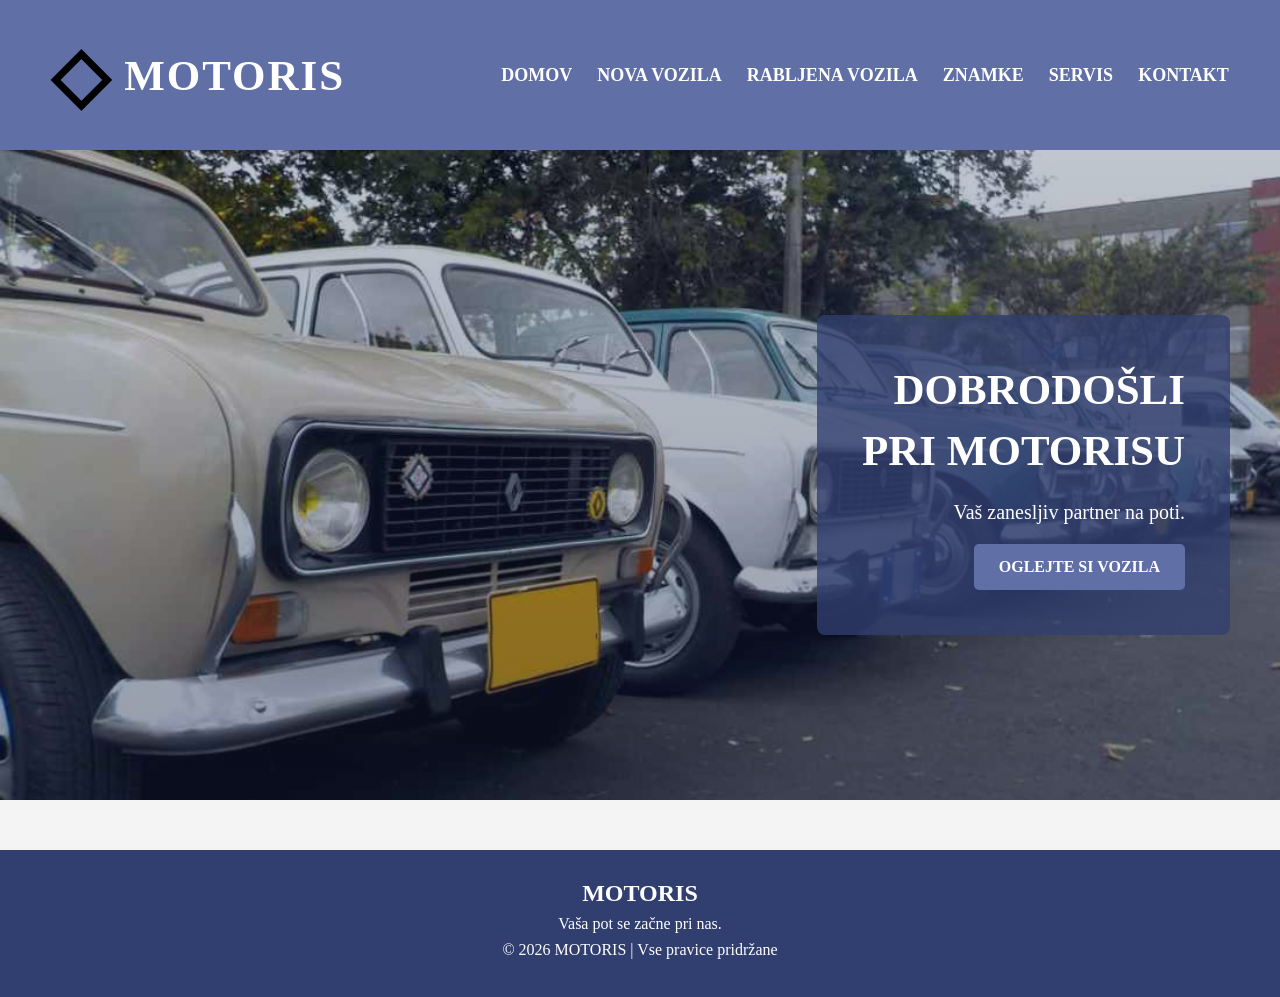
<file: avto/index.html>
<!DOCTYPE html>
<html lang="sl">
<head>
    <meta charset="UTF-8">
    <meta name="viewport" content="width=device-width, initial-scale=1.0">
    <title>MOTORIS - Domov</title>
    <link rel="stylesheet" href="style.css">
</head>
<body>

<header>
    <div class="logo">
        <div class="simbol">◇</div>
        <h1>MOTORIS</h1>
    </div>

    <nav>
        <a href="index.html">DOMOV</a>
        <a href="nova-vozila.html">NOVA VOZILA</a>
        <a href="rabljena-vozila.html">RABLJENA VOZILA</a>
        <a href="znamke.html">ZNAMKE</a>
        <a href="servis.html">SERVIS</a>
        <a href="kontakt.html">KONTAKT</a>
    </nav>
</header>

<section class="hero">
    <div class="hero-content">
        <h2>DOBRODOŠLI<br>PRI MOTORISU</h2>
        <p>Vaš zanesljiv partner na poti.</p>
        <a href="nova-vozila.html" class="btn">OGLEJTE SI VOZILA</a>
    </div>
</section>

<footer>
    <h2>MOTORIS</h2>
    <p>Vaša pot se začne pri nas.</p>
    <p>© 2026 MOTORIS | Vse pravice pridržane</p>
</footer>

</body>
</html>
</file>
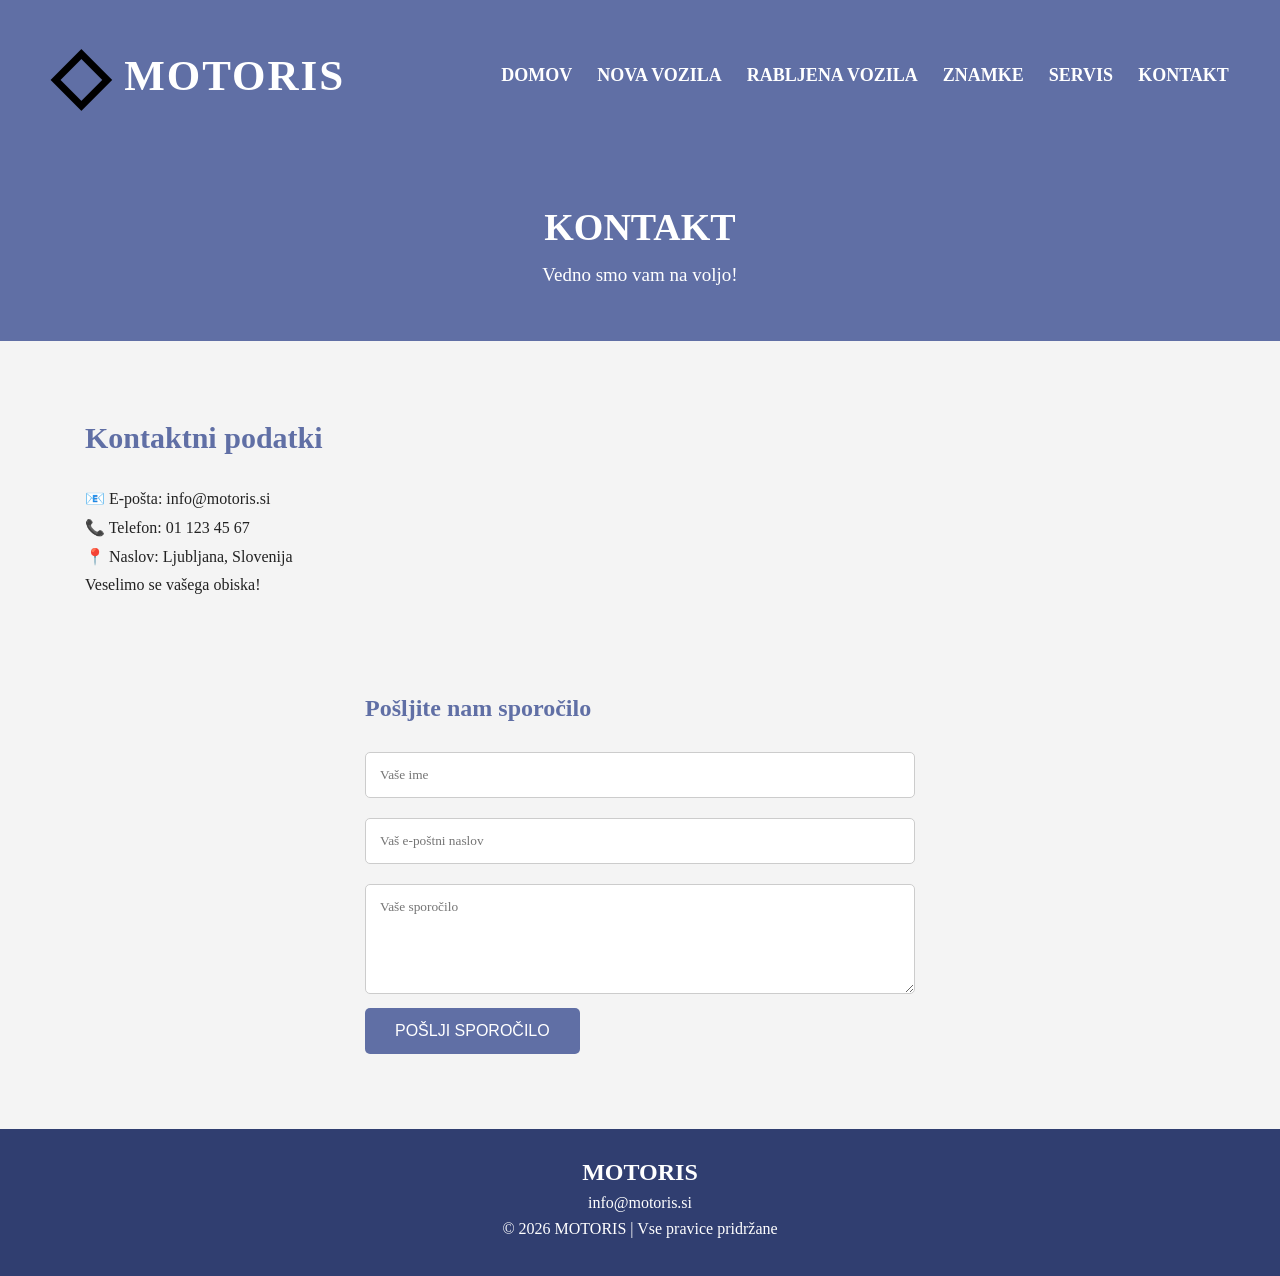
<file: avto/kontakt.html>
<!DOCTYPE html>
<html lang="sl">
<head>
    <meta charset="UTF-8">
    <meta name="viewport" content="width=device-width, initial-scale=1.0">
    <title>Kontakt - MOTORIS</title>
    <link rel="stylesheet" href="style.css">
</head>
<body>

<header>
    <div class="logo">
        <div class="simbol">◇</div>
        <h1>MOTORIS</h1>
    </div>
    <nav>
        <a href="index.html">DOMOV</a>
        <a href="nova-vozila.html">NOVA VOZILA</a>
        <a href="rabljena-vozila.html">RABLJENA VOZILA</a>
        <a href="znamke.html">ZNAMKE</a>
        <a href="servis.html">SERVIS</a>
        <a href="kontakt.html">KONTAKT</a>
    </nav>
</header>

<section class="naslov">
    <h2>KONTAKT</h2>
    <p>Vedno smo vam na voljo!</p>
</section>

<div class="vsebina">
    <div class="besedilo">
        <h2>Kontaktni podatki</h2>
        <p>📧 E-pošta: info@motoris.si</p>
        <p>📞 Telefon: 01 123 45 67</p>
        <p>📍 Naslov: Ljubljana, Slovenija</p>
        <p>Veselimo se vašega obiska!</p>
    </div>
</div>

<form>
    <h2>Pošljite nam sporočilo</h2>

    <input type="text" placeholder="Vaše ime" required>

    <input type="email" placeholder="Vaš e-poštni naslov" required>

    <textarea rows="5" placeholder="Vaše sporočilo" required></textarea>

    <button type="button">POŠLJI SPOROČILO</button>
</form>

<footer>
    <h2>MOTORIS</h2>
    <p>info@motoris.si</p>
    <p>© 2026 MOTORIS | Vse pravice pridržane</p>
</footer>

</body>
</html>
</file>
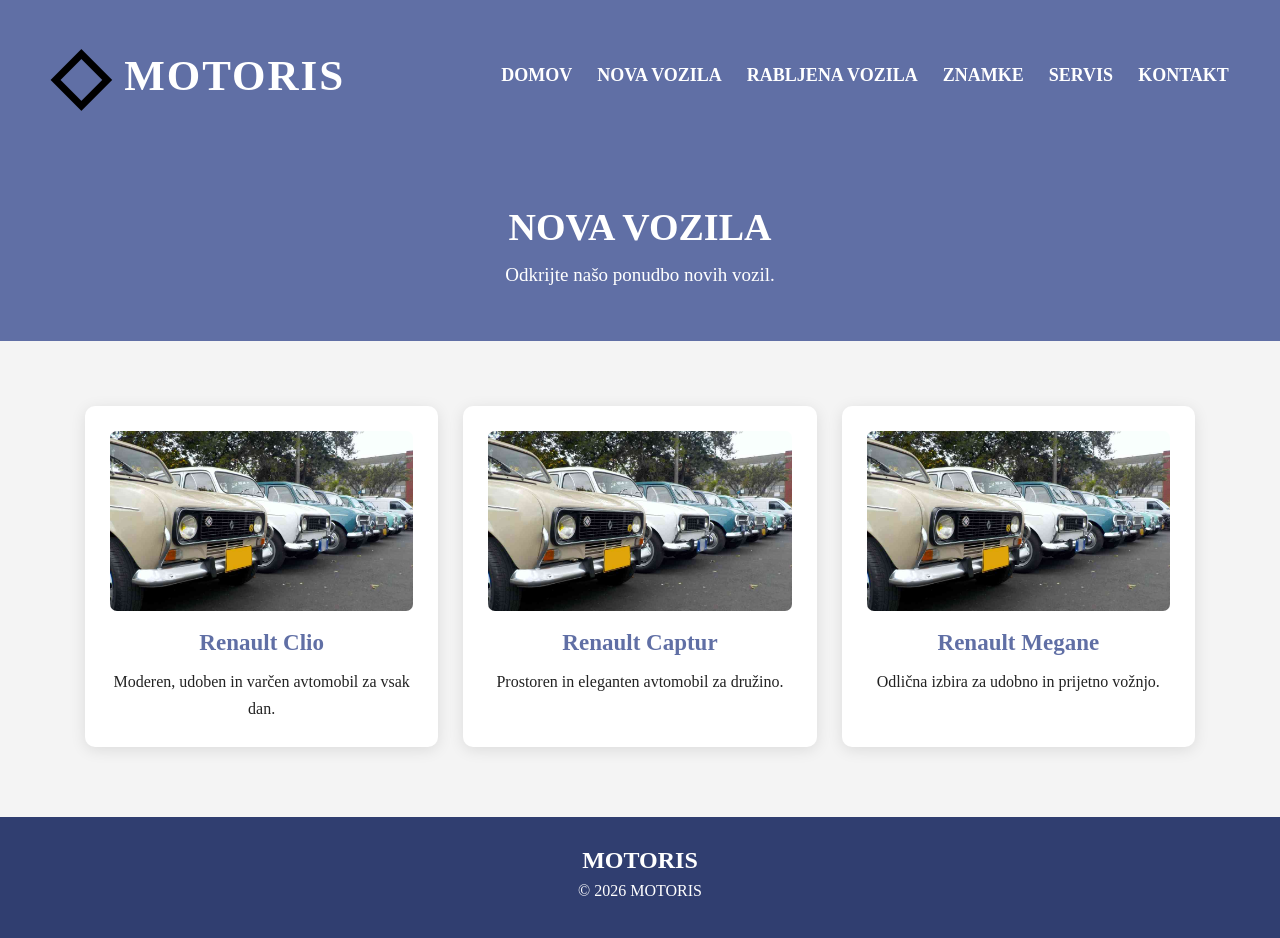
<file: avto/nova-vozila.html>
<!DOCTYPE html>
<html lang="sl">
<head>
    <meta charset="UTF-8">
    <meta name="viewport" content="width=device-width, initial-scale=1.0">
    <title>Nova vozila - MOTORIS</title>
    <link rel="stylesheet" href="style.css">
</head>
<body>

<header>
    <div class="logo">
        <div class="simbol">◇</div>
        <h1>MOTORIS</h1>
    </div>
    <nav>
        <a href="index.html">DOMOV</a>
        <a href="nova-vozila.html">NOVA VOZILA</a>
        <a href="rabljena-vozila.html">RABLJENA VOZILA</a>
        <a href="znamke.html">ZNAMKE</a>
        <a href="servis.html">SERVIS</a>
        <a href="kontakt.html">KONTAKT</a>
    </nav>
</header>

<section class="naslov">
    <h2>NOVA VOZILA</h2>
    <p>Odkrijte našo ponudbo novih vozil.</p>
</section>

<div class="kartice">

    <div class="kartica">
        <img src="avtomobili.jpg" alt="Novo vozilo">
        <h3>Renault Clio</h3>
        <p>Moderen, udoben in varčen avtomobil za vsak dan.</p>
    </div>

    <div class="kartica">
        <img src="avtomobili.jpg" alt="Novo vozilo">
        <h3>Renault Captur</h3>
        <p>Prostoren in eleganten avtomobil za družino.</p>
    </div>

    <div class="kartica">
        <img src="avtomobili.jpg" alt="Novo vozilo">
        <h3>Renault Megane</h3>
        <p>Odlična izbira za udobno in prijetno vožnjo.</p>
    </div>

</div>

<footer>
    <h2>MOTORIS</h2>
    <p>© 2026 MOTORIS</p>
</footer>

</body>
</html>
</file>
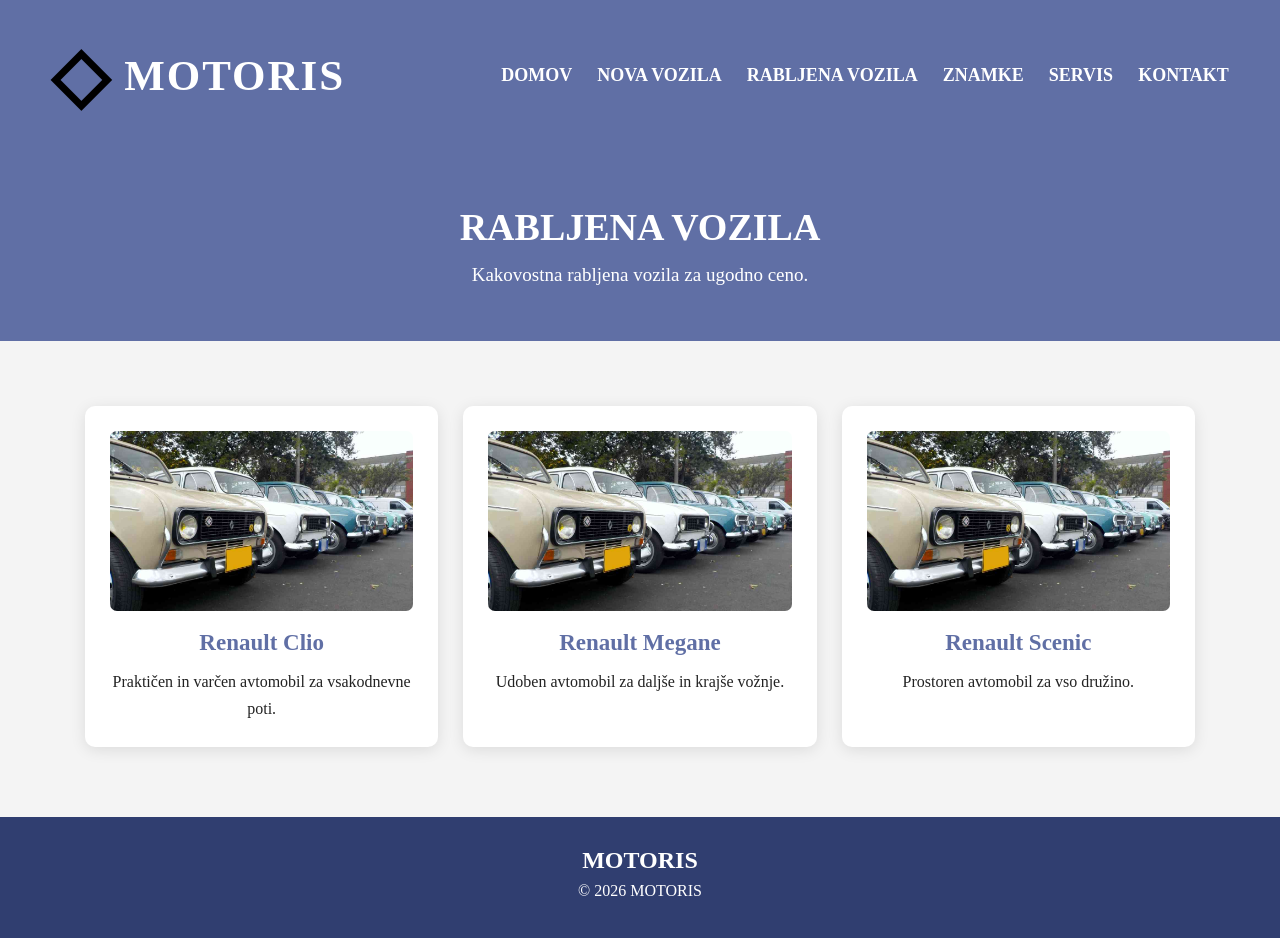
<file: avto/rabljena-vozila.html>
<!DOCTYPE html>
<html lang="sl">
<head>
    <meta charset="UTF-8">
    <meta name="viewport" content="width=device-width, initial-scale=1.0">
    <title>Rabljena vozila - MOTORIS</title>
    <link rel="stylesheet" href="style.css">
</head>
<body>

<header>
    <div class="logo">
        <div class="simbol">◇</div>
        <h1>MOTORIS</h1>
    </div>
    <nav>
        <a href="index.html">DOMOV</a>
        <a href="nova-vozila.html">NOVA VOZILA</a>
        <a href="rabljena-vozila.html">RABLJENA VOZILA</a>
        <a href="znamke.html">ZNAMKE</a>
        <a href="servis.html">SERVIS</a>
        <a href="kontakt.html">KONTAKT</a>
    </nav>
</header>

<section class="naslov">
    <h2>RABLJENA VOZILA</h2>
    <p>Kakovostna rabljena vozila za ugodno ceno.</p>
</section>

<div class="kartice">

    <div class="kartica">
        <img src="avtomobili.jpg" alt="Rabljeno vozilo">
        <h3>Renault Clio</h3>
        <p>Praktičen in varčen avtomobil za vsakodnevne poti.</p>
    </div>

    <div class="kartica">
        <img src="avtomobili.jpg" alt="Rabljeno vozilo">
        <h3>Renault Megane</h3>
        <p>Udoben avtomobil za daljše in krajše vožnje.</p>
    </div>

    <div class="kartica">
        <img src="avtomobili.jpg" alt="Rabljeno vozilo">
        <h3>Renault Scenic</h3>
        <p>Prostoren avtomobil za vso družino.</p>
    </div>

</div>

<footer>
    <h2>MOTORIS</h2>
    <p>© 2026 MOTORIS</p>
</footer>

</body>
</html>
</file>
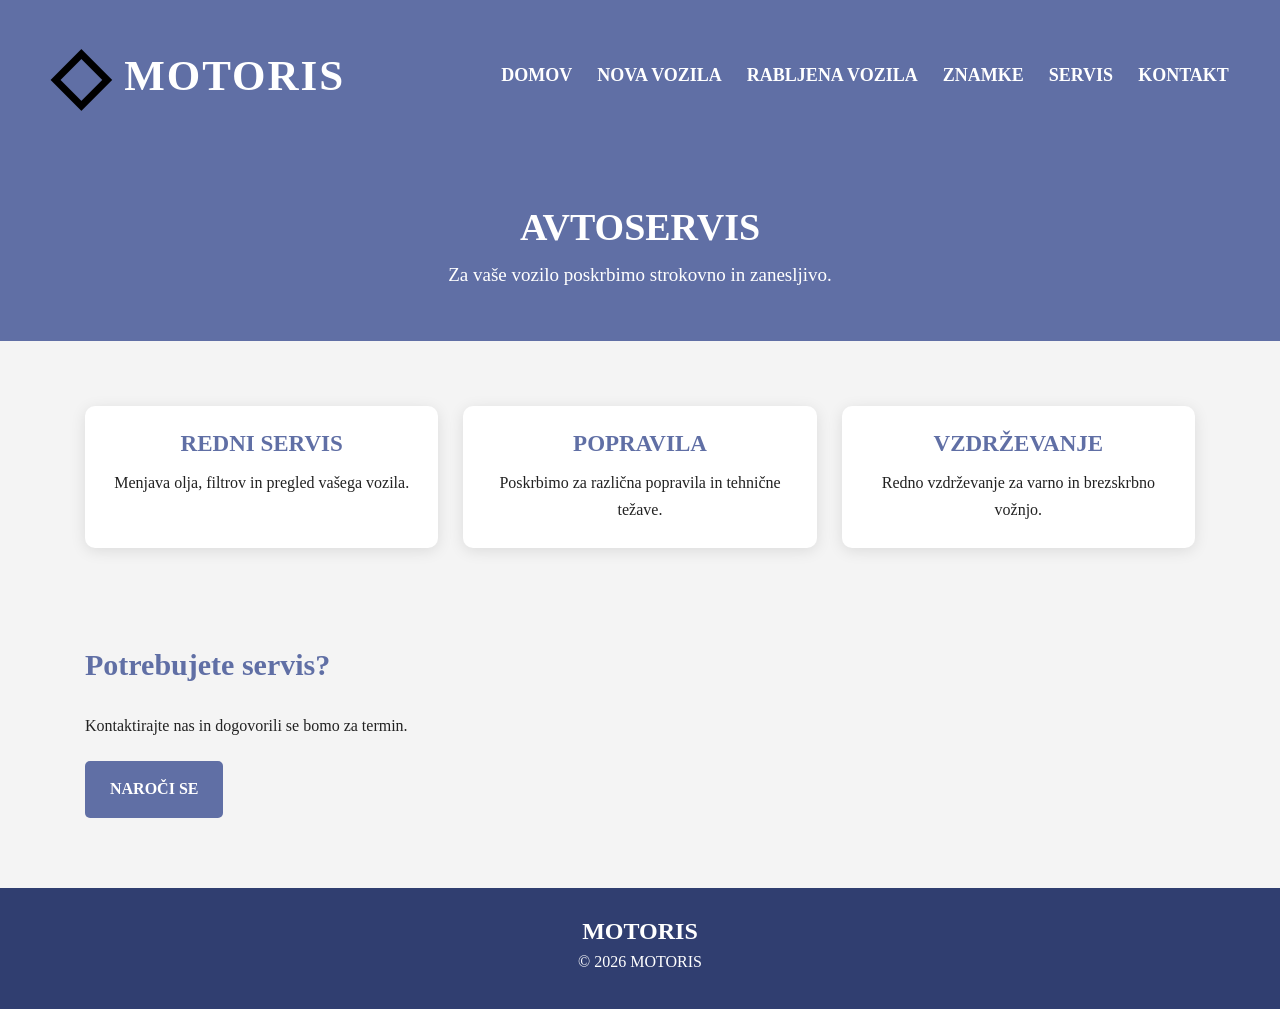
<file: avto/servis.html>
<!DOCTYPE html>
<html lang="sl">
<head>
    <meta charset="UTF-8">
    <meta name="viewport" content="width=device-width, initial-scale=1.0">
    <title>Servis - MOTORIS</title>
    <link rel="stylesheet" href="style.css">
</head>
<body>

<header>
    <div class="logo">
        <div class="simbol">◇</div>
        <h1>MOTORIS</h1>
    </div>
    <nav>
        <a href="index.html">DOMOV</a>
        <a href="nova-vozila.html">NOVA VOZILA</a>
        <a href="rabljena-vozila.html">RABLJENA VOZILA</a>
        <a href="znamke.html">ZNAMKE</a>
        <a href="servis.html">SERVIS</a>
        <a href="kontakt.html">KONTAKT</a>
    </nav>
</header>

<section class="naslov">
    <h2>AVTOSERVIS</h2>
    <p>Za vaše vozilo poskrbimo strokovno in zanesljivo.</p>
</section>

<div class="kartice">

    <div class="kartica">
        <h3>REDNI SERVIS</h3>
        <p>Menjava olja, filtrov in pregled vašega vozila.</p>
    </div>

    <div class="kartica">
        <h3>POPRAVILA</h3>
        <p>Poskrbimo za različna popravila in tehnične težave.</p>
    </div>

    <div class="kartica">
        <h3>VZDRŽEVANJE</h3>
        <p>Redno vzdrževanje za varno in brezskrbno vožnjo.</p>
    </div>

</div>

<div class="vsebina">
    <div class="besedilo">
        <h2>Potrebujete servis?</h2>
        <p>Kontaktirajte nas in dogovorili se bomo za termin.</p>
        <a href="kontakt.html" class="btn">NAROČI SE</a>
    </div>
</div>

<footer>
    <h2>MOTORIS</h2>
    <p>© 2026 MOTORIS</p>
</footer>

</body>
</html>
</file>
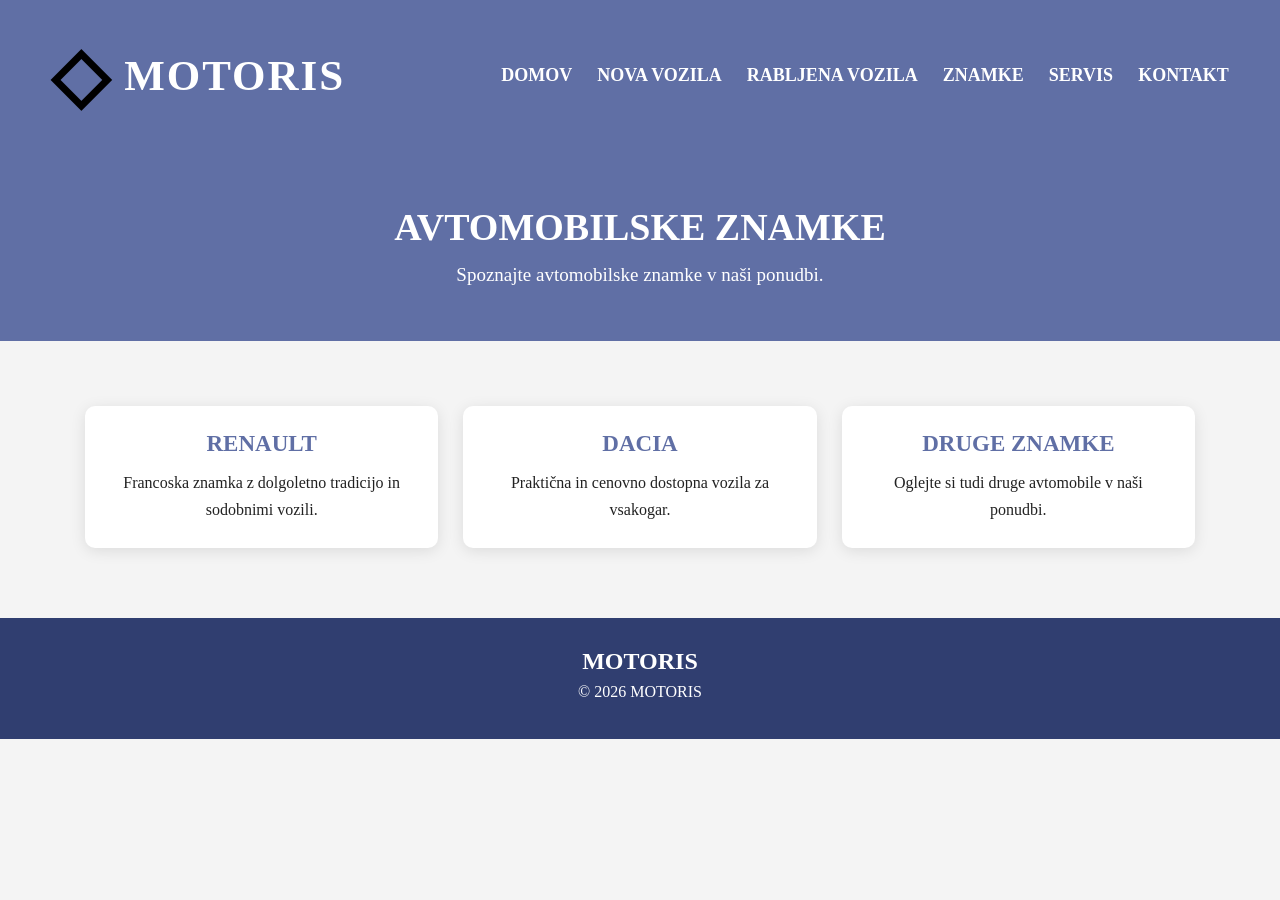
<file: avto/znamke.html>
<!DOCTYPE html>
<html lang="sl">
<head>
    <meta charset="UTF-8">
    <meta name="viewport" content="width=device-width, initial-scale=1.0">
    <title>Znamke - MOTORIS</title>
    <link rel="stylesheet" href="style.css">
</head>
<body>

<header>
    <div class="logo">
        <div class="simbol">◇</div>
        <h1>MOTORIS</h1>
    </div>
    <nav>
        <a href="index.html">DOMOV</a>
        <a href="nova-vozila.html">NOVA VOZILA</a>
        <a href="rabljena-vozila.html">RABLJENA VOZILA</a>
        <a href="znamke.html">ZNAMKE</a>
        <a href="servis.html">SERVIS</a>
        <a href="kontakt.html">KONTAKT</a>
    </nav>
</header>

<section class="naslov">
    <h2>AVTOMOBILSKE ZNAMKE</h2>
    <p>Spoznajte avtomobilske znamke v naši ponudbi.</p>
</section>

<div class="kartice">

    <div class="kartica">
        <h3>RENAULT</h3>
        <p>Francoska znamka z dolgoletno tradicijo in sodobnimi vozili.</p>
    </div>

    <div class="kartica">
        <h3>DACIA</h3>
        <p>Praktična in cenovno dostopna vozila za vsakogar.</p>
    </div>

    <div class="kartica">
        <h3>DRUGE ZNAMKE</h3>
        <p>Oglejte si tudi druge avtomobile v naši ponudbi.</p>
    </div>

</div>

<footer>
    <h2>MOTORIS</h2>
    <p>© 2026 MOTORIS</p>
</footer>

</body>
</html>
</file>
<file: avto/style.css>
* {
    margin: 0;
    padding: 0;
    box-sizing: border-box;
}

body {
    font-family: Georgia, serif;
    background: #f4f4f4;
    color: #222;
}

/* GLAVA */

header {
    background: #606fa5;
    min-height: 150px;
    padding: 25px 4%;
    display: flex;
    align-items: center;
    justify-content: space-between;
    gap: 25px;
    flex-wrap: wrap;
}

.logo {
    display: flex;
    align-items: center;
    gap: 15px;
}

.logo h1 {
    color: white;
    font-size: 43px;
    letter-spacing: 2px;
}

.simbol {
    color: black;
    font-size: 75px;
    font-weight: bold;
}

/* MENI */

nav {
    display: flex;
    gap: 25px;
    flex-wrap: wrap;
    justify-content: center;
}

nav a {
    color: white;
    text-decoration: none;
    font-size: 18px;
    font-weight: bold;
    transition: 0.3s;
}

nav a:hover {
    color: #d5dcff;
}

/* GLAVNA SLIKA */

.hero {
    min-height: 650px;
    background:
        linear-gradient(rgba(20, 30, 65, 0.25),
        rgba(20, 30, 65, 0.45)),
        url("avtomobili.jpg") center/cover no-repeat;
    display: flex;
    justify-content: flex-end;
    align-items: center;
    padding: 50px;
}

.hero-content {
    background: rgba(50, 63, 112, 0.78);
    color: white;
    padding: 45px;
    max-width: 520px;
    text-align: right;
    border-radius: 8px;
}

.hero-content h2 {
    font-size: 43px;
    line-height: 1.4;
}

.hero-content p {
    font-size: 20px;
    margin-top: 20px;
}

/* NASLOVI PODSTRANI */

.naslov {
    background: #606fa5;
    color: white;
    text-align: center;
    padding: 55px 20px;
}

.naslov h2 {
    font-size: 38px;
    margin-bottom: 15px;
}

.naslov p {
    font-size: 19px;
}

/* VSEBINA */

.vsebina {
    max-width: 1150px;
    margin: 50px auto;
    padding: 20px;
    display: flex;
    align-items: center;
    justify-content: center;
    gap: 40px;
    flex-wrap: wrap;
}

.vsebina img {
    width: 100%;
    max-width: 480px;
    border-radius: 10px;
}

.besedilo {
    flex: 1;
    min-width: 270px;
    line-height: 1.8;
}

.besedilo h2 {
    color: #606fa5;
    font-size: 30px;
    margin-bottom: 20px;
}

/* KARTICE */

.kartice {
    max-width: 1150px;
    margin: 45px auto;
    padding: 20px;
    display: grid;
    grid-template-columns: repeat(auto-fit, minmax(230px, 1fr));
    gap: 25px;
}

.kartica {
    background: white;
    padding: 25px;
    text-align: center;
    border-radius: 10px;
    box-shadow: 0 3px 15px rgba(0,0,0,0.1);
    transition: 0.3s;
}

.kartica:hover {
    transform: translateY(-5px);
}

.kartica img {
    width: 100%;
    height: 180px;
    object-fit: cover;
    border-radius: 7px;
    margin-bottom: 15px;
}

.kartica h3 {
    color: #606fa5;
    font-size: 23px;
    margin-bottom: 12px;
}

.kartica p {
    line-height: 1.7;
}

/* GUMBI */

.btn {
    display: inline-block;
    background: #606fa5;
    color: white;
    padding: 14px 25px;
    margin-top: 20px;
    border-radius: 5px;
    text-decoration: none;
    font-weight: bold;
    transition: 0.3s;
}

.btn:hover {
    background: #394879;
}

/* KONTAKTNI OBRAZEC */

form {
    max-width: 600px;
    margin: 40px auto;
    padding: 25px;
}

form h2 {
    color: #606fa5;
    margin-bottom: 20px;
}

input, textarea {
    width: 100%;
    padding: 14px;
    margin: 10px 0;
    border: 1px solid #ccc;
    border-radius: 5px;
    font-family: Georgia, serif;
}

button {
    background: #606fa5;
    color: white;
    border: none;
    padding: 14px 30px;
    border-radius: 5px;
    cursor: pointer;
    font-size: 16px;
}

/* NOGA */

footer {
    background: #303e70;
    color: white;
    padding: 30px;
    text-align: center;
    margin-top: 50px;
}

footer p {
    margin: 8px;
}

/* MOBILNE NAPRAVE */

@media(max-width: 800px) {
    header {
        flex-direction: column;
        justify-content: center;
    }

    nav {
        gap: 15px;
    }

    nav a {
        font-size: 15px;
    }

    .logo h1 {
        font-size: 32px;
    }

    .hero {
        min-height: 480px;
        justify-content: center;
        padding: 20px;
    }

    .hero-content {
        text-align: center;
        padding: 30px;
    }

    .hero-content h2 {
        font-size: 32px;
    }

    .naslov h2 {
        font-size: 30px;
    }

    .vsebina {
        text-align: center;
    }
}
</file>
